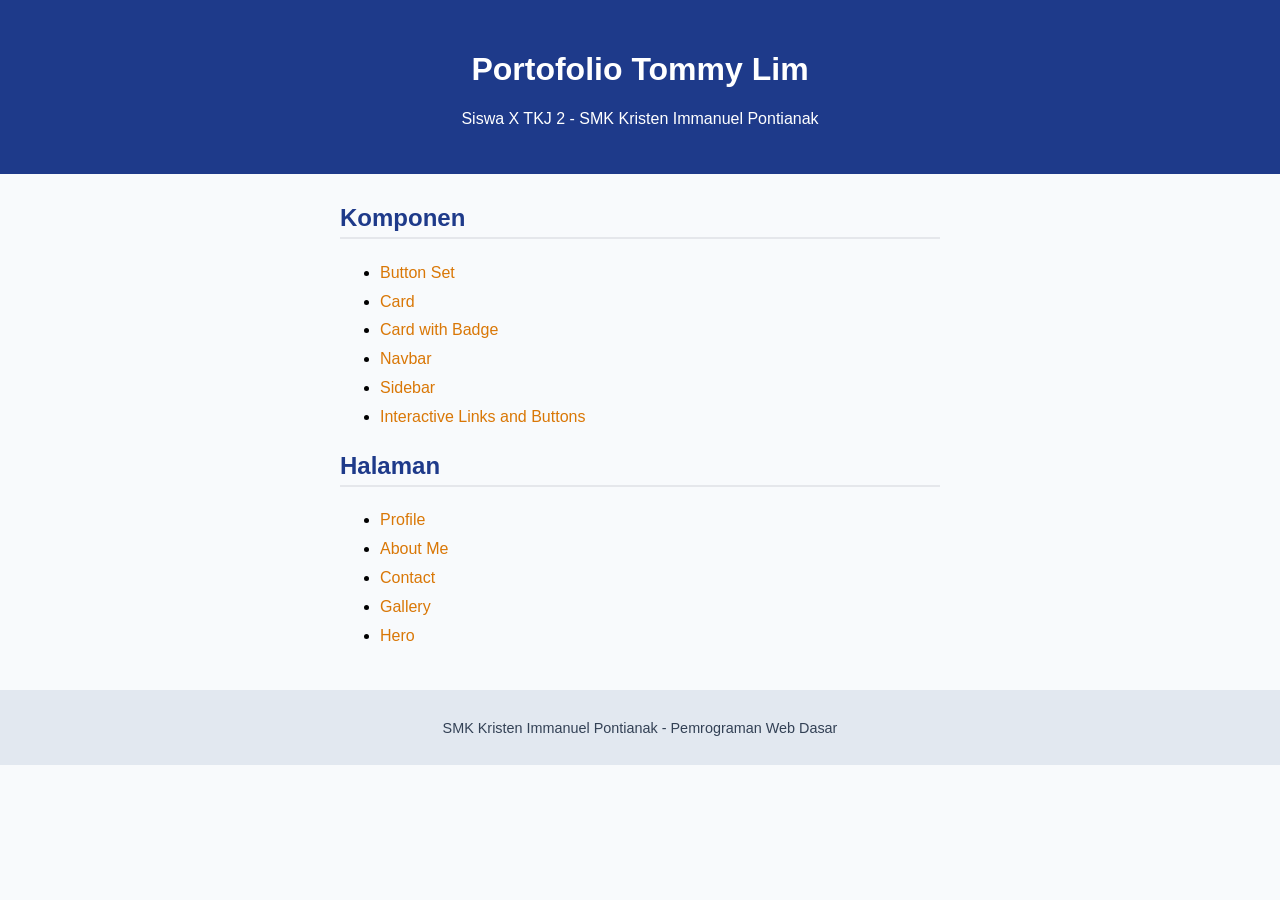
<file: index.html>
<!DOCTYPE html>
<html lang="id">
<head>
    <meta charset="UTF-8">
    <title>Portofolio Saya</title>
    <link rel="stylesheet" href="styles/index.css">
</head>
<body>
    <header>
        <h1>Portofolio Tommy Lim</h1>
        <p>Siswa X TKJ 2 - SMK Kristen Immanuel Pontianak</p>
    </header>

    <main>
        <section id="components">
            <h2>Komponen</h2>
            <ul>
                <li><a href="components/button-set.html">Button Set</a></li>
                <li><a href="components/card.html">Card</a></li>
                <li><a href="components/card-badge.html">Card with Badge</a></li>
                <li><a href="components/navbar.html">Navbar</a></li>
                <li><a href="components/sidebar.html">Sidebar</a></li>
                <li><a href="components/interactive.html">Interactive Links and Buttons</a></li>
            </ul>
        </section>

        <section id="pages">
            <h2>Halaman</h2>
            <ul>
                <li><a href="pages/profile.html">Profile</a></li>
                <li><a href="pages/about.html">About Me</a></li>
                <li><a href="pages/contact.html">Contact</a></li>
                <li><a href="pages/gallery.html">Gallery</a></li>
                <li><a href="pages/hero.html">Hero</a></li>
            </ul>
        </section>
    </main>

    <footer>
        <p>SMK Kristen Immanuel Pontianak - Pemrograman Web Dasar</p>
    </footer>
</body>
</html>
</file>
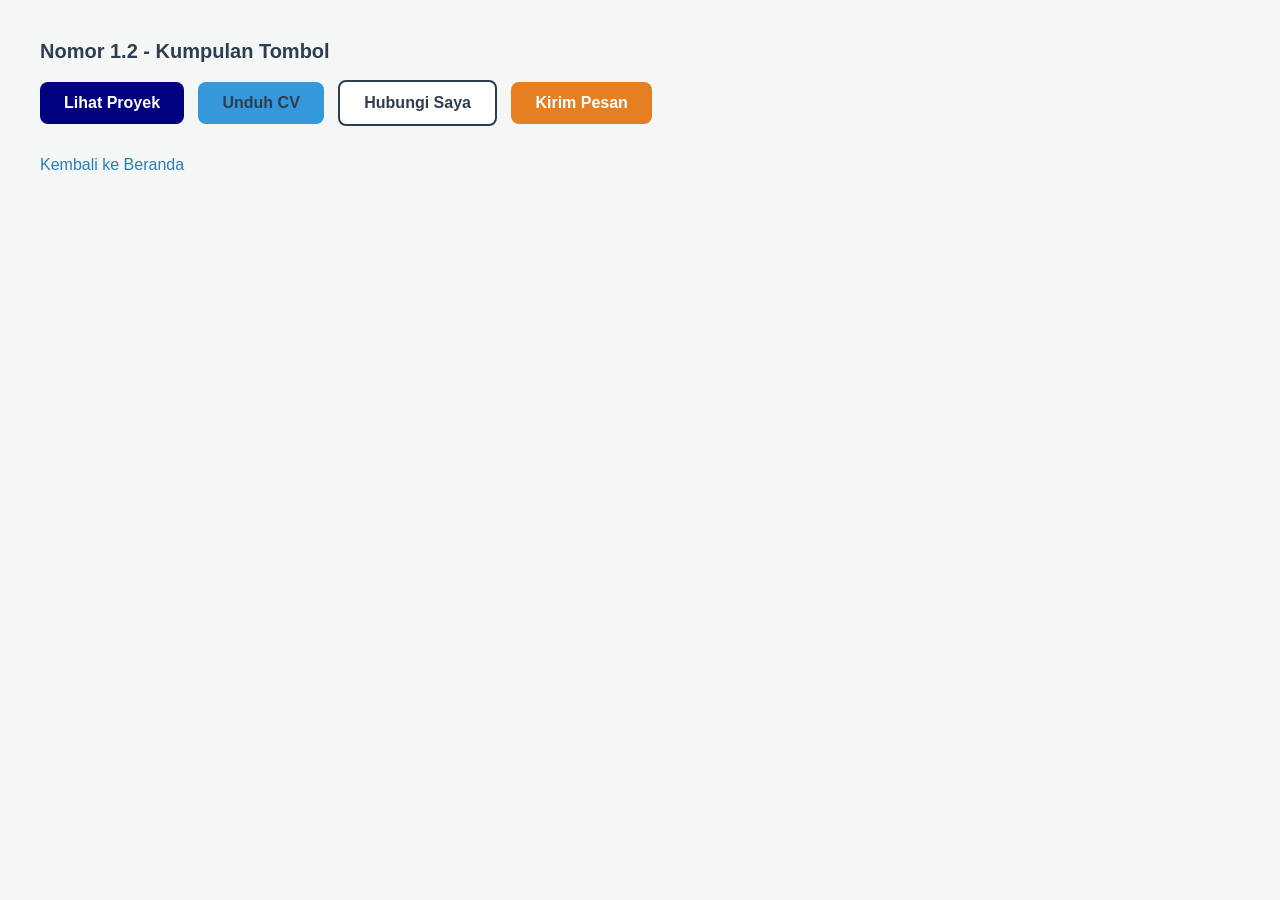
<file: components/button-set.html>
<!DOCTYPE html>
<html lang="id">
<head>
    <meta charset="UTF-8">
    <meta name="viewport" content="width=device-width, initial-scale=1.0">
    <title>Kumpulan Tombol</title>
    <style>
        /* 2. body: latar terang, font Arial dengan cadangan sans-serif */
        body {
            background-color: #f4f7f6;
            font-family: Arial, sans-serif;
            margin: 40px;
        }

        /* 3. h2: warna gelap dan ukuran 20px */
        main > h2 {
            color: #2c3e50;
            font-size: 20px;
        }

        /* 4. .btn (Class umum semua tombol) */
        .btn {
            display: inline-block;
            padding: 12px 24px;
            border-radius: 8px;
            font-weight: bold;
            text-decoration: none;
            cursor: pointer; /* Tantangan: mengubah kursor menjadi tangan */
            transition: background-color 0.3s ease;
        }

        /* 5. .button-group .btn (Descendant selector untuk jarak antar tombol) */
        .button-group .btn {
            margin-right: 10px;
            margin-bottom: 10px;
        }

        /* 6. Warna latar berbeda untuk masing-masing tombol */
        .btn-primary {
            background-color: navy; /* Cara 1: Nama warna */
            color: white;
        }

        .btn-secondary {
            background-color: #3498db; /* Cara 2: Hex */
            color: #ffffff;
        }

        .btn-outline {
            background-color: white;
            border: 2px solid #2c3e50;
            /* 7. Grouping: .btn-secondary dan .btn-outline berbagi warna tulisan gelap */
        }
        .btn-secondary, .btn-outline {
            color: #2c3e50;
        }

        .btn-send {
            background-color: rgb(230, 126, 34); /* Cara 3: RGB */
            color: white;
        }

        /* 8. Pseudo-class :hover untuk mengubah warna tombol saat kursor di atasnya */
        .btn-primary:hover {
            background-color: rgb(0, 0, 128); 
        }

        .btn-secondary:hover {
            background-color: rgba(41, 128, 185, 0.9); /* Cara 4: RGBA */
        }

        .btn-outline:hover {
            background-color: #ecf0f1;
        }

        .btn-send:hover {
            background-color: #d35400;
        }

        /* Styling tambahan untuk footer */
        footer {
            margin-top: 20px;
        }
        footer a {
            color: #2980b9;
            text-decoration: none;
        }
        footer a:hover {
            text-decoration: underline;
        }
    </style>
</head>
<body>

    <main>
        <h2>Nomor 1.2 - Kumpulan Tombol</h2>

        <!-- Div pembungkus dengan class button-group -->
        <div class="button-group">
            <!-- Tombol 1 -->
            <a href="../components/card-badge.html" class="btn btn-primary">Lihat Proyek</a>
            
            <!-- Tombol 2 -->
            <a href="../components/card.html" class="btn btn-secondary">Unduh CV</a>
            
            <!-- Tombol 3 -->
            <a href="../pages/contact.html" class="btn btn-outline">Hubungi Saya</a>
            
            <!-- Tombol 4 -->
            <a href="../pages/contact.html" class="btn btn-send">Kirim Pesan</a>
        </div>

        <footer>
            <a href="../index.html">Kembali ke Beranda</a>
        </footer>
    </main>

</body>
</html>
</file>
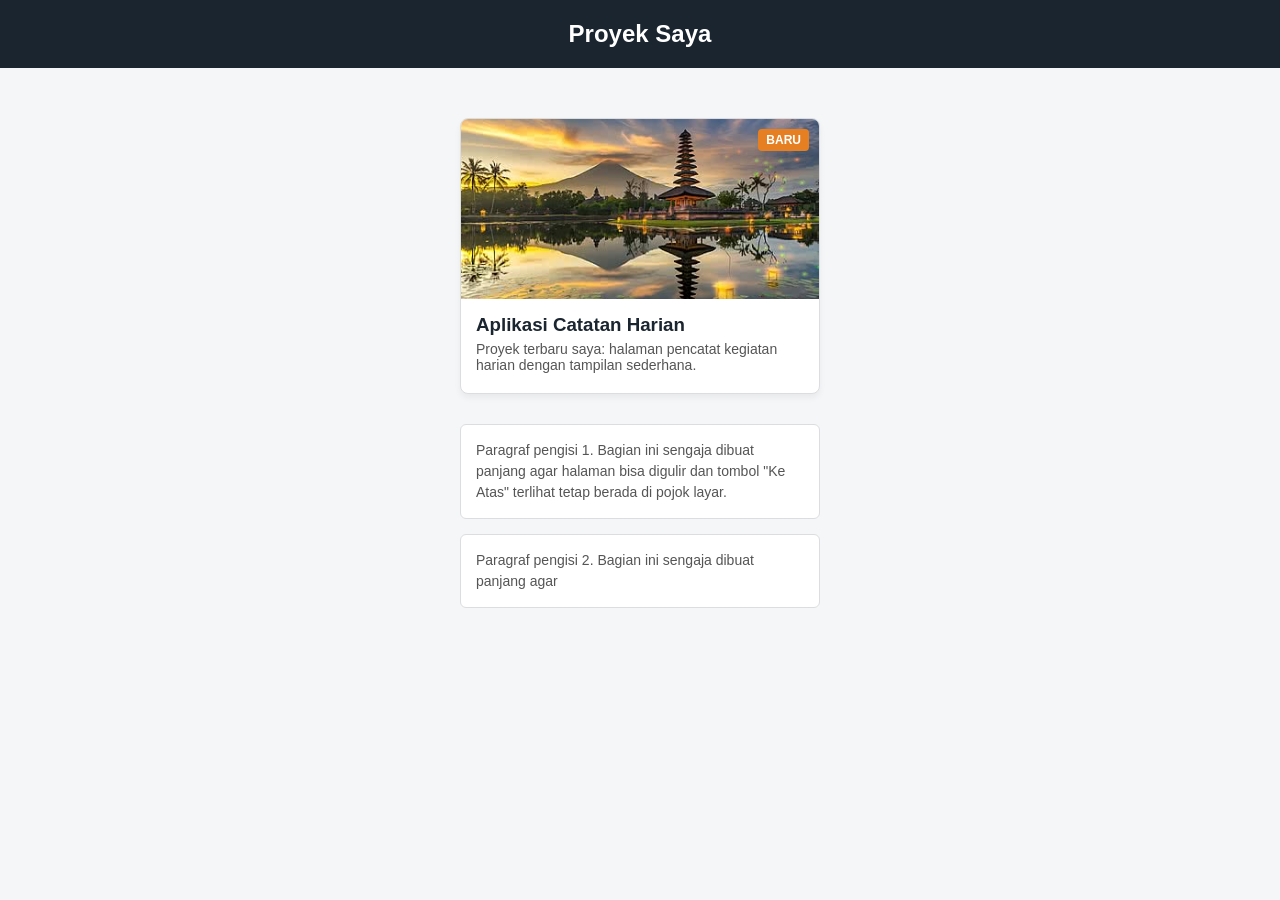
<file: components/card-badge.html>
<!DOCTYPE html>
<html lang="id">
<head>
  <meta charset="UTF-8">
  <meta name="viewport" content="width=device-width, initial-scale=1.0">
  <title>Nomor 2.2 - Kartu dengan Label dan Tombol Ke Atas</title>
  <style>
    /* Universal selector untuk box-sizing */
    * {
      box-sizing: border-box;
    }

    body {
      margin: 0;
      background-color: #f4f6f8;
      font-family: Arial, Helvetica, sans-serif;
    }

    /* 2. #top (ID): padding, latar gelap, tulisan terang, dan tujuan tautan "Ke Atas" */
    header#top {
      background-color: #1a2530;
      color: #ffffff;
      padding: 20px;
      text-align: center;
    }

    header#top h1 {
      margin: 0;
      font-size: 24px;
    }

    /* Pembungkus isi (main) */
    main {
      padding: 20px 0;
    }

    /* 3. .card (Class): position relative, lebar 360 px, margin atas-bawah dengan kartu di tengah, dan border */
    .card {
      position: relative;
      width: 360px;
      margin: 30px auto;
      background-color: #ffffff;
      border: 1px solid #dcdde1;
      border-radius: 8px;
      overflow: hidden;
      box-shadow: 0 4px 6px rgba(0, 0, 0, 0.05);
    }

    .card img {
      width: 100%;
      height: 180px;
      object-fit: cover;
      display: block;
    }

    /* 4. .card .badge (Descendant): position absolute, menempel 10px dari pojok kanan atas kartu, berlatar warna, bersudut membulat, berpadding kecil */
    .card .badge {
      position: absolute;
      top: 10px;
      right: 10px;
      background-color: #e67e22;
      color: #ffffff;
      font-size: 12px;
      font-weight: bold;
      padding: 4px 8px;
      border-radius: 4px;
    }

    .card h3 {
      margin: 15px 15px 5px 15px;
      color: #1a2530;
    }

    .card p {
      margin: 0 15px 20px 15px;
      color: #555555;
      font-size: 14px;
    }

    /* 7. main p (Descendant): lebar 360 px dan berada di tengah, supaya paragraf pengisi sejajar dengan kartu */
    main > p {
      width: 360px;
      margin: 15px auto;
      color: #555555;
      font-size: 14px;
      line-height: 1.5;
      background-color: #ffffff;
      padding: 15px;
      border-radius: 6px;
      border: 1px solid #dcdde1;
    }

    footer {
      text-align: center;
      margin: 30px 0;
    }

    footer a {
      color: #6b46c1;
      text-decoration: underline;
      font-size: 14px;
    }

    /* 5. .back-to-top (Class): position fixed di pojok kanan bawah layar (20 px dari tepi), tetap terlihat saat halaman digulir, dan z-index */
    .back-to-top {
      position: fixed;
      bottom: 20px;
      right: 20px;
      background-color: #1a2530;
      color: #ffffff;
      padding: 10px 15px;
      text-decoration: none;
      border-radius: 4px;
      font-size: 14px;
      font-weight: bold;
      z-index: 1000;
      transition: background-color 0.2s;
    }

    /* 6. .back-to-top:hover (Pseudo-class): warna latar berubah */
    .back-to-top:hover {
      background-color: #e67e22;
    }
  </style>
</head>
<body>

  <!-- header dengan id top -->
  <header id="top">
    <h1>Proyek Saya</h1>
  </header>

  <!-- main: pembungkus isi -->
  <main>
    <!-- div dengan class card -->
    <div class="card">
      <span class="badge">BARU</span>
      <img src="../assets/images/Bali.jpg" alt="Gambar Proyek">
      <h3>Aplikasi Catatan Harian</h3>
      <p>Proyek terbaru saya: halaman pencatat kegiatan harian dengan tampilan sederhana.</p>
    </div>

    <!-- Paragraf pengisi minimal 6 agar halaman bisa digulir (scroll) -->
    <p>Paragraf pengisi 1. Bagian ini sengaja dibuat panjang agar halaman bisa digulir dan tombol "Ke Atas" terlihat tetap berada di pojok layar.</p>
    <p>Paragraf pengisi 2. Bagian ini sengaja dibuat panjang agar
</file>
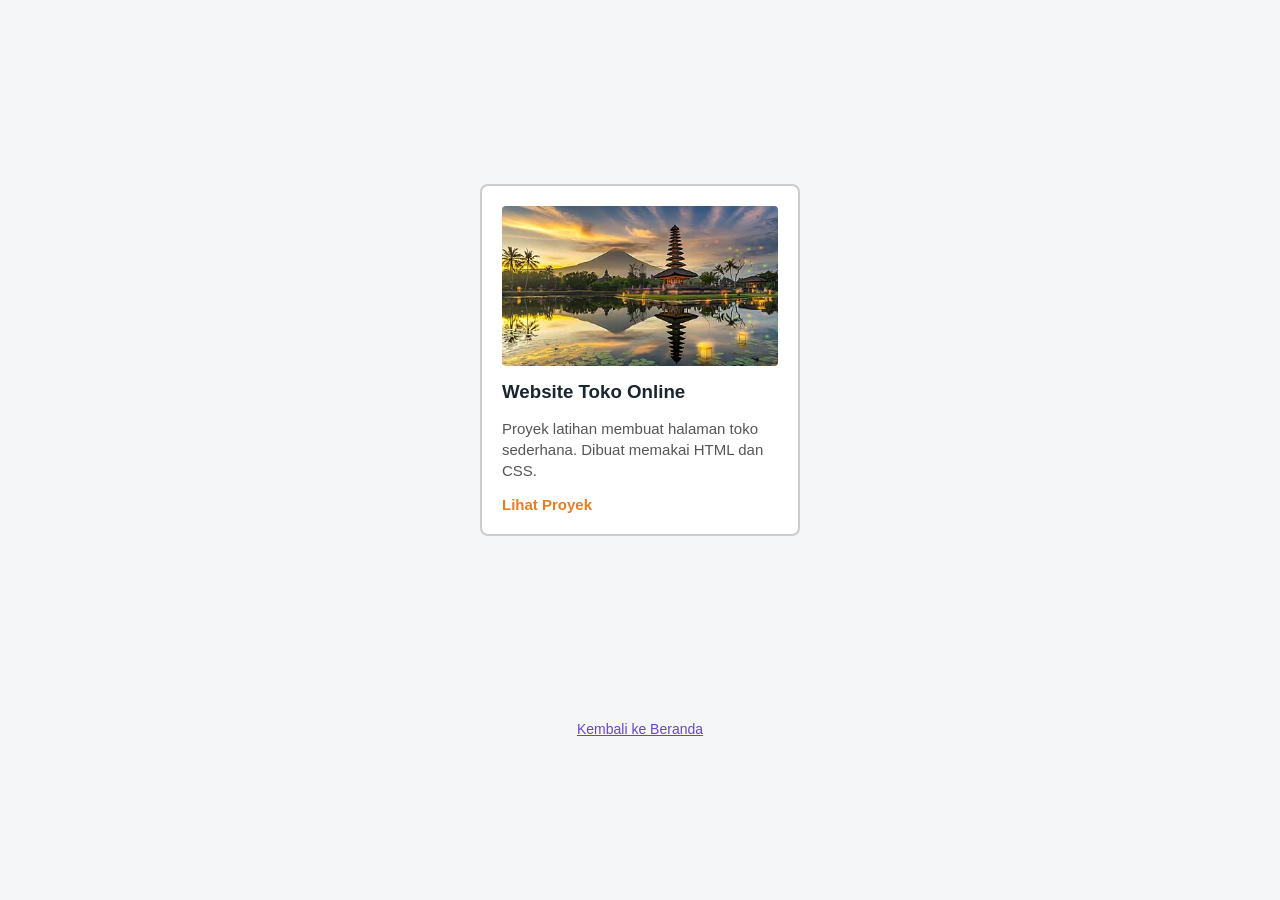
<file: components/card.html>
<!DOCTYPE html>
<html lang="id">
<head>
  <meta charset="UTF-8">
  <meta name="viewport" content="width=device-width, initial-scale=1.0">
  <title>Nomor 2.1 - Kartu Proyek</title>
  <style>
    /* 2. Selector bintang * (Universal): box-sizing border-box untuk semua elemen */
    * {
      box-sizing: border-box;
    }

    /* 3. body (Tag): margin 0, latar terang, dan font dengan font cadangan */
    body {
      margin: 0;
      background-color: #f4f6f8;
      font-family: Arial, Helvetica, sans-serif;
    }

    /* Pembungkus isi (main) untuk menempatkan kartu di tengah */
    main {
      display: flex;
      justify-content: center;
      align-items: center;
      min-height: 80vh;
    }

    /* 4. .card (Class): lebar 320px, padding 20px, border 2px solid, margin 30px di atas-bawah */
    .card {
      width: 320px;
      padding: 20px;
      border: 2px solid #ccc;
      margin: 30px auto;
      background-color: #ffffff;
      border-radius: 8px; /* Tantangan: sudut membulat */
    }

    /* 5. .card img (Descendant): lebar 100%, tinggi 160px, display block */
    .card img {
      width: 100%;
      height: 160px;
      object-fit: cover;
      display: block;
      border-radius: 4px;
    }

    /* 6. .card h3 (Descendant): warna gelap dan margin bawah 8px */
    .card h3 {
      color: #1a2530;
      margin-top: 15px;
      margin-bottom: 8px;
    }

    /* 7. .card p (Descendant): ukuran huruf 15px untuk paragraf */
    .card p {
      font-size: 15px;
      color: #555555;
      margin-bottom: 15px;
      line-height: 1.4;
    }

    /* 7. .card a (Descendant): warna berbeda untuk tautan */
    .card a {
      font-size: 15px;
      color: #e67e22;
      text-decoration: none;
      font-weight: bold;
    }

    .card a:hover {
      text-decoration: underline;
    }

    /* Footer di luar kartu */
    footer {
      text-align: center;
      margin-bottom: 30px;
    }

    footer a {
      color: #6b46c1;
      text-decoration: underline;
      font-size: 14px;
    }
  </style>
</head>
<body>

  <!-- main: pembungkus isi -->
  <main>
    <!-- div dengan class card -->
    <div class="card">
      <!-- img di dalam card -->
      <img src="../assets/images/Bali.jpg" alt="Gambar Proyek">
      
      <!-- h3 di dalam card -->
      <h3>Website Toko Online</h3>
      
      <!-- p di dalam card (berisi dua kalimat) -->
      <p>Proyek latihan membuat halaman toko sederhana. Dibuat memakai HTML dan CSS.</p>
      
      <!-- a di dalam card -->
      <a href="../components/card-badge.html">Lihat Proyek</a>
    </div>
  </main>

  <!-- footer berisi tautan "Kembali ke Beranda" -->
  <footer>
    <a href="../index.html">Kembali ke Beranda</a>
  </footer>

</body>
</html>
</file>
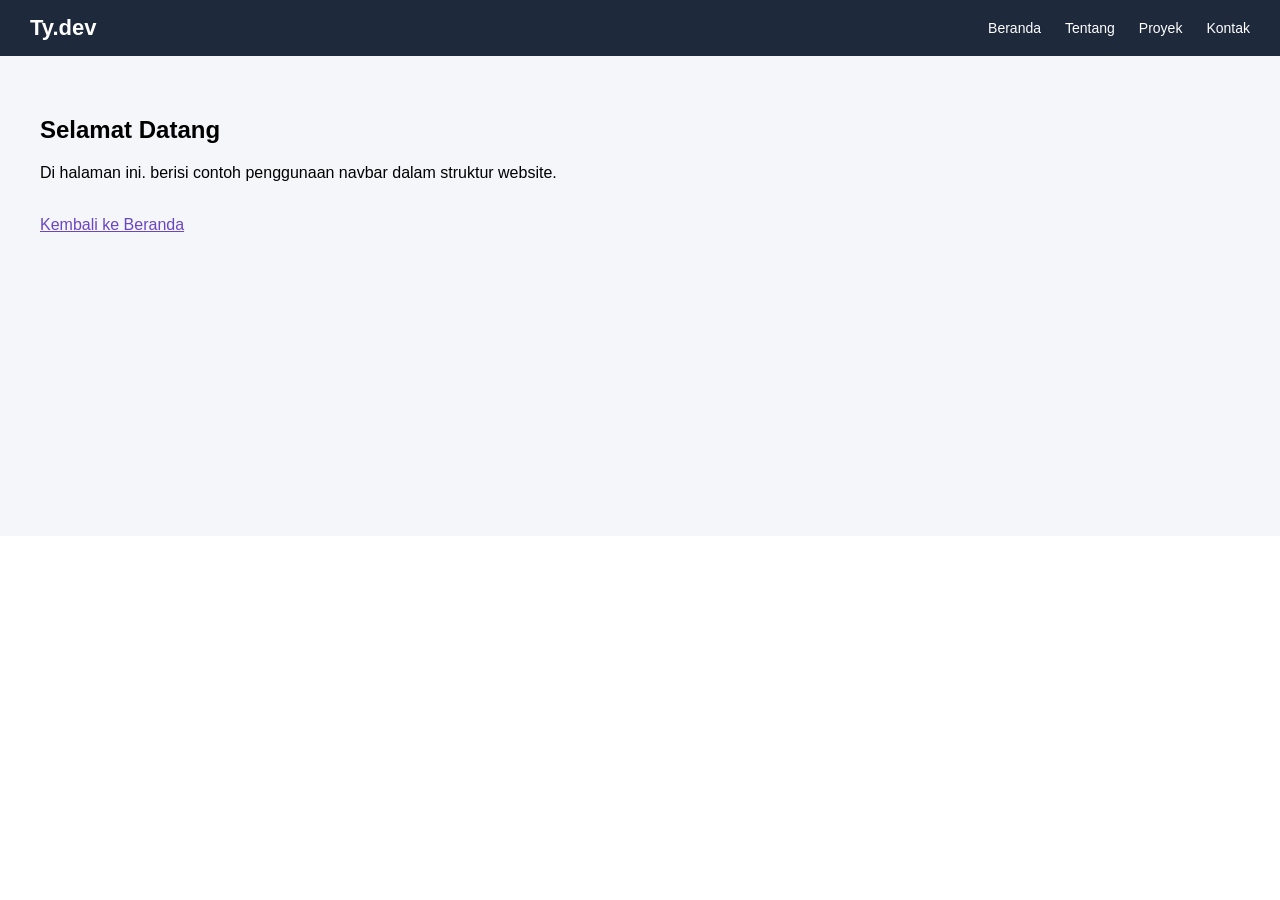
<file: components/navbar.html>
<!DOCTYPE html>
<html lang="id">
<head>
    <meta charset="UTF-8">
    <meta name="viewport" content="width=device-width, initial-scale=1.0">
    <title>Navbar Practice</title>
    <!-- Menghubungkan ke file CSS eksternal -->
    <link rel="stylesheet" href="../styles/navbar.css">
</head>
<body>

    <!-- Header utama -->
    <header id="main-header">
        <nav class="navbar">
            <!-- Logo -->
            <div class="logo">Ty.dev</div>
            
            <!-- Menu Navigasi -->
            <ul class="nav-menu">
                <li><a href="../index.html">Beranda</a></li>
                <li><a href="../pages/about.html">Tentang</a></li>
                <li><a href="../components/card-badge.html">Proyek</a></li>
                <li><a href="../pages/contact.html">Kontak</a></li>
            </ul>
        </nav>
    </header>

    <!-- Konten Utama -->
    <main style="padding: 40px; background-color: #f4f6f9; min-height: 400px;">
        <h2>Selamat Datang</h2>
        <p>Di halaman ini. berisi contoh penggunaan navbar dalam struktur website.</p>
        <br>
        <a href="../index.html" style="color: #6b46c1; text-decoration: underline;">Kembali ke Beranda</a>
    </main>

    <!-- Footer -->
    <footer>
        <!-- Isi pengisi jika diperlukan -->
    </footer>

</body>
</html>
</file>
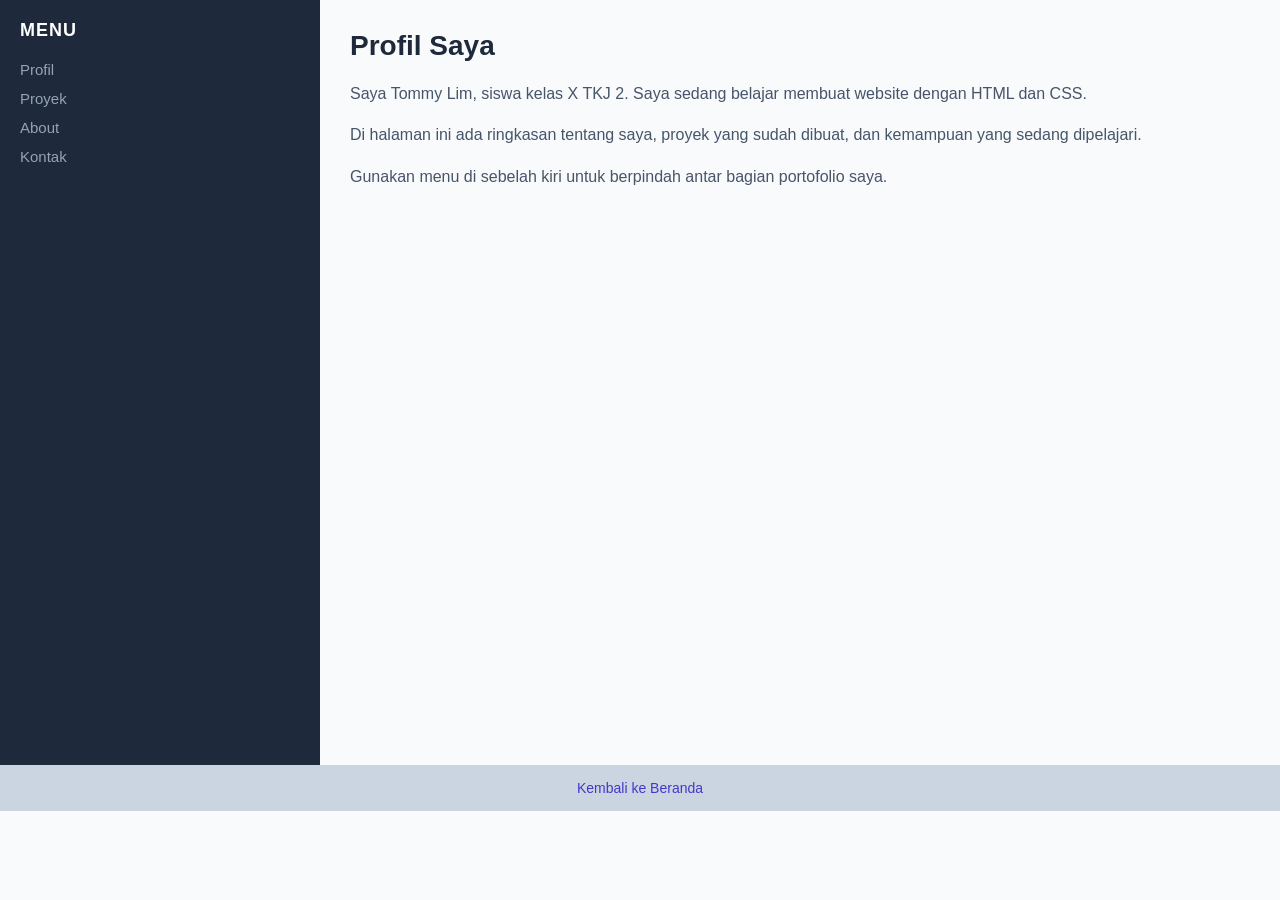
<file: components/sidebar.html>
<!DOCTYPE html>
<html lang="id">
<head>
    <meta charset="UTF-8">
    <meta name="viewport" content="width=device-width, initial-scale=1.0">
    <title>Menu Samping & Tata Letak Halaman</title>
    
    <!-- CSS Internal ditulis di dalam tag style -->
    <style>
        /* 2. Selector bintang * (Universal): box-sizing border-box, body: margin 0 */
        * {
            box-sizing: border-box;
        }
        body {
            margin: 0;
            font-family: Arial, sans-serif;
            background-color: #f8fafc;
        }

        /* 3. .layout (Class): Flexbox (display flex) untuk dua kolom berdampingan */
        .layout {
            display: flex;
            min-height: 85vh; /* Menjaga tinggi sidebar dan konten utama agar seimbang */
        }

        /* 4. #sidebar (ID): lebar 25%, latar gelap, tulisan terang, padding 20px */
        #sidebar {
            width: 25%;
            background-color: #1e293b;
            color: #ffffff;
            padding: 20px;
        }

        #sidebar h3 {
            margin-top: 0;
            font-size: 18px;
            text-transform: uppercase;
            letter-spacing: 1px;
        }

        /* 5. #sidebar nav (Descendant): tautan tersusun ke bawah dengan jarak 12px */
        #sidebar nav {
            display: flex;
            flex-direction: column;
            gap: 12px;
            margin-top: 20px;
        }

        /* 6. #sidebar a (Descendant): tulisan terang dan tanpa garis bawah */
        #sidebar a {
            color: #94a3b8;
            text-decoration: none;
            font-size: 15px;
            transition: color 0.2s;
        }

        /* 6. #sidebar a:hover (Pseudo-class): warna berubah */
        #sidebar a:hover {
            color: #ffffff;
        }

        /* 7. .main-content (Class): lebar 75% dan padding 30px */
        .main-content {
            width: 75%;
            padding: 30px;
            background-color: #f8fafc;
        }

        /* 8. .main-content h1 dan .main-content p: warna judul dan jarak antar paragraf */
        .main-content h1 {
            color: #1e293b;
            font-size: 28px;
            margin-top: 0;
        }

        .main-content p {
            color: #475569;
            line-height: 1.6;
            margin-bottom: 16px;
        }

        /* 9. footer (Tag): tulisan rata tengah, padding 14 px, dan latar abu-abu */
        footer {
            text-align: center;
            padding: 14px;
            background-color: #cbd5e1;
        }

        footer a {
            color: #4338ca;
            text-decoration: none;
            font-size: 14px;
        }

        footer a:hover {
            text-decoration: underline;
        }
    </style>
</head>
<body>

    <!-- Pembungkus aside dan main -->
    <div class="layout">
        
        <!-- Aside dengan id sidebar -->
        <aside id="sidebar">
            <h3>Menu</h3>
            <nav>
                <a href="../pages/profile.html">Profil</a>
                <a href="../components/card-badge.html">Proyek</a>
                <a href="../pages/about.html">About</a>
                <a href="../pages/contact.html">Kontak</a>
            </nav>
            <div class="menu">
 
</ul>
        </aside>

        <!-- Main dengan class main-content -->
        <main class="main-content">
            <h1>Profil Saya</h1>
            <p>Saya Tommy Lim, siswa kelas X TKJ 2. Saya sedang belajar membuat website dengan HTML dan CSS.</p>
            <p>Di halaman ini ada ringkasan tentang saya, proyek yang sudah dibuat, dan kemampuan yang sedang dipelajari.</p>
            <p>Gunakan menu di sebelah kiri untuk berpindah antar bagian portofolio saya.</p>
        </main>

    </div>

    <!-- Footer di luar layout -->
    <footer>
        <a href="../index.html">Kembali ke Beranda</a>
    </footer>

</body>
</html>
</file>
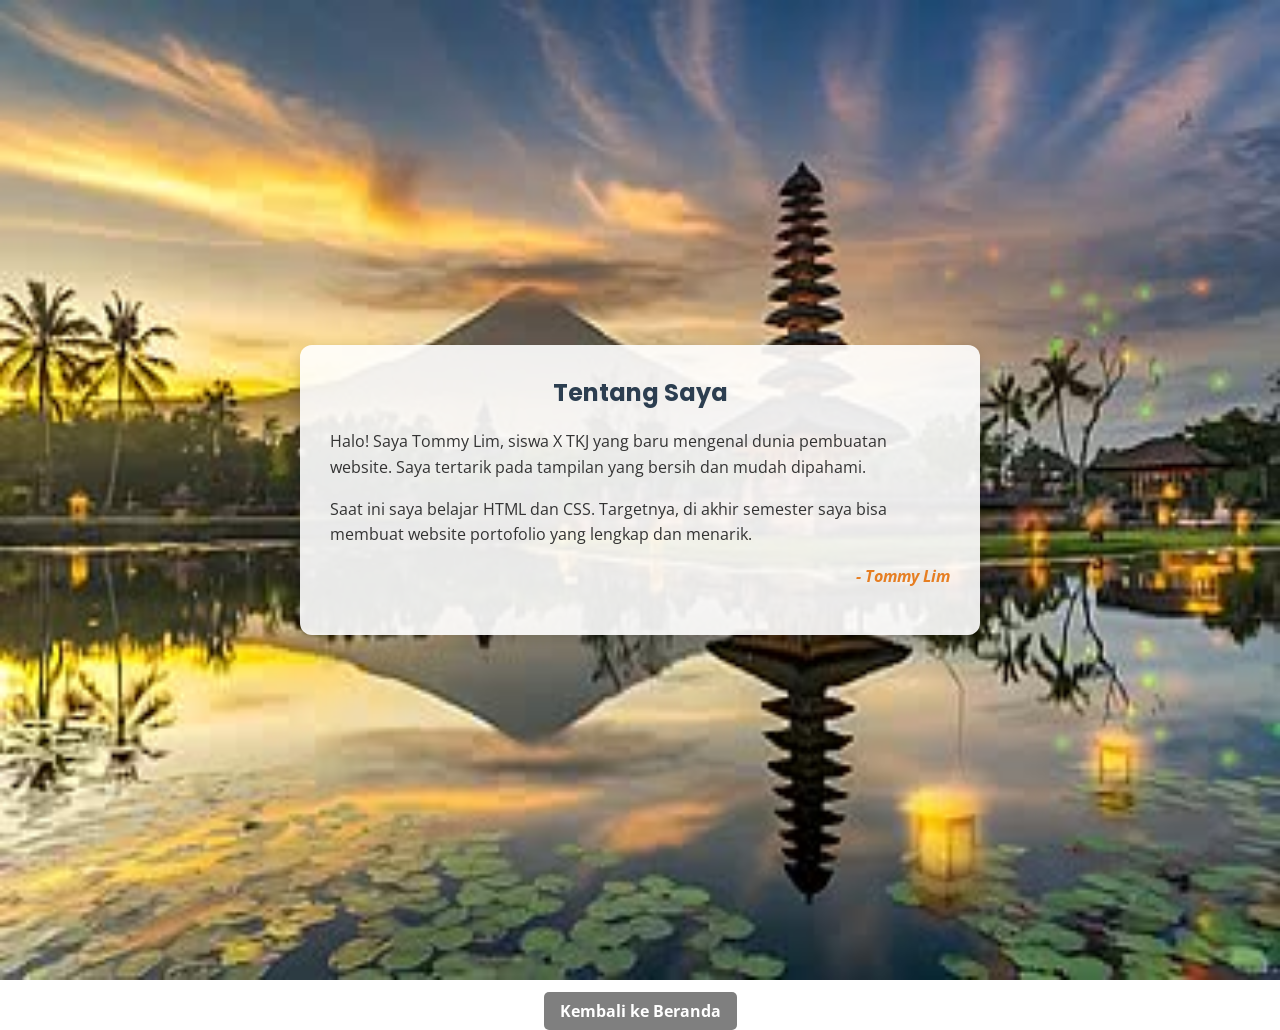
<file: pages/about.html>
<!DOCTYPE html>
<html lang="id">
<head>
    <meta charset="UTF-8">
    <meta name="viewport" content="width=device-width, initial-scale=1.0">
    <title>Tentang Saya - Tommy Lim</title>
    <!-- Menghubungkan CSS eksternal (path keluar 1 tingkat ke folder styles) -->
    <link rel="stylesheet" href="../styles/about.css">
</head>
<body>

    <main>
        <!-- Section dengan id="about" sesuai syarat -->
        <section id="about">
            <div class="about-box">
                <h2>Tentang Saya</h2>
                <p>
                    Halo! Saya Tommy Lim, siswa X TKJ yang baru mengenal dunia pembuatan website. 
                    Saya tertarik pada tampilan yang bersih dan mudah dipahami.
                </p>
                <p>
                    Saat ini saya belajar HTML dan CSS. Targetnya, di akhir semester saya bisa 
                    membuat website portofolio yang lengkap dan menarik.
                </p>
                <!-- Paragraf terakhir dengan class="closing" -->
                <p class="closing">- Tommy Lim</p>
            </div>
        </section>

        <footer>
            <a href="../index.html">Kembali ke Beranda</a>
        </footer>
    </main>

</body>
</html>
</file>
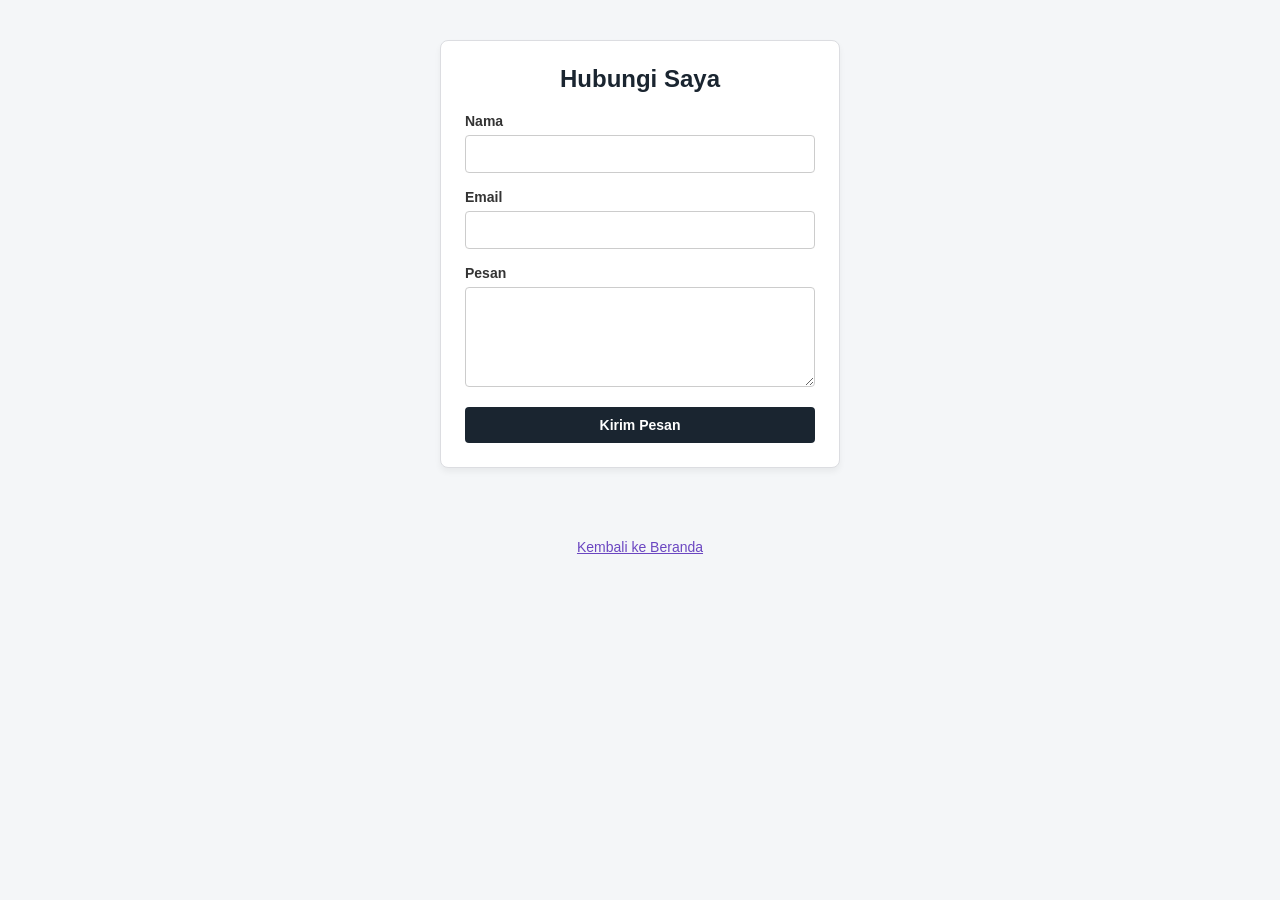
<file: pages/contact.html>
<!DOCTYPE html>
<html lang="id">
<head>
  <meta charset="UTF-8">
  <meta name="viewport" content="width=device-width, initial-scale=1.0">
  <title>Nomor 2.3 - Formulir Kontak</title>
  <style>
    /* Universal selector untuk box-sizing */
    * {
      box-sizing: border-box;
    }

    /* 2. body (Tag): latar terang dan font dengan font cadangan */
    body {
      margin: 0;
      background-color: #f4f6f8;
      font-family: Arial, Helvetica, sans-serif;
    }

    /* 3. #contact (ID): padding 40px atas-bawah dan 20px kiri-kanan */
    #contact {
      padding: 40px 20px;
    }

    /* 4. .contact-form (Class): lebar 400px, berada di tengah halaman, padding 24px, dan border 1px solid */
    .contact-form {
      width: 400px;
      margin: 0 auto;
      background-color: #ffffff;
      padding: 24px;
      border: 1px solid #dcdde1;
      border-radius: 8px;
      box-shadow: 0 4px 6px rgba(0, 0, 0, 0.05);
    }

    /* 5. .contact-form h2 (Descendant): rata tengah */
    .contact-form h2 {
      text-align: center;
      color: #1a2530;
      margin-top: 0;
      margin-bottom: 20px;
    }

    /* 6. .form-group (Class): margin bawah 16px */
    .form-group {
      margin-bottom: 16px;
    }

    /* 7. .form-group label (Descendant): display block, tulisan tebal, dan margin bawah 6px */
    .form-group label {
      display: block;
      font-weight: bold;
      margin-bottom: 6px;
      color: #333333;
      font-size: 14px;
    }

    /* 8. Grouping dan Descendant: .form-group input, .form-group textarea (lebar 100%, border-box, padding 10px, sudut membulat) */
    .form-group input,
    .form-group textarea {
      width: 100%;
      padding: 10px;
      border: 1px solid #ccc;
      border-radius: 4px;
      font-family: inherit;
      font-size: 14px;
    }

    .form-group textarea {
      resize: vertical;
      height: 100px;
    }

    /* 9. Grouping dan Pseudo-class: .form-group input:focus, .form-group textarea:focus (warna latar atau garis tepi berubah saat diklik) */
    .form-group input:focus,
    .form-group textarea:focus {
      outline: none;
      border-color: #3498db;
      background-color: #f8fbff;
    }

    /* 10. .btn-submit (Class): berlatar warna, tulisan terbaca, sudut membulat */
    .btn-submit {
      background-color: #1a2530;
      color: #ffffff;
      padding: 10px 16px;
      border: none;
      border-radius: 4px;
      font-size: 14px;
      font-weight: bold;
      cursor: pointer;
      width: 100%;
    }

    /* 10. .btn-submit:hover (Pseudo-class): warnanya berubah */
    .btn-submit:hover {
      background-color: #3498db;
    }

    /* Footer / Tautan Kembali ke Beranda */
    footer {
      text-align: center;
      margin-top: 30px;
    }

    footer a {
      color: #6b46c1;
      text-decoration: underline;
      font-size: 14px;
    }
  </style>
</head>
<body>

  <!-- section dengan id contact -->
  <section id="contact">
    <!-- form dengan class contact-form -->
    <form class="contact-form">
      <h2>Hubungi Saya</h2>

      <!-- div 1: form-group untuk Nama -->
      <div class="form-group">
        <label for="nama">Nama</label>
        <input type="text" id="nama" name="nama">
      </div>

      <!-- div 2: form-group untuk Email -->
      <div class="form-group">
        <label for="email">Email</label>
        <input type="email" id="email" name="email">
      </div>

      <!-- div 3: form-group untuk Pesan -->
      <div class="form-group">
        <label for="pesan">Pesan</label>
        <textarea id="pesan" name="pesan"></textarea>
      </div>

      <!-- button dengan class btn-submit -->
      <button type="submit" class="btn-submit">Kirim Pesan</button>
    </form>
  </section>

  <footer>
    <a href="../index.html">Kembali ke Beranda</a>
  </footer>

</body>
</html>
</file>
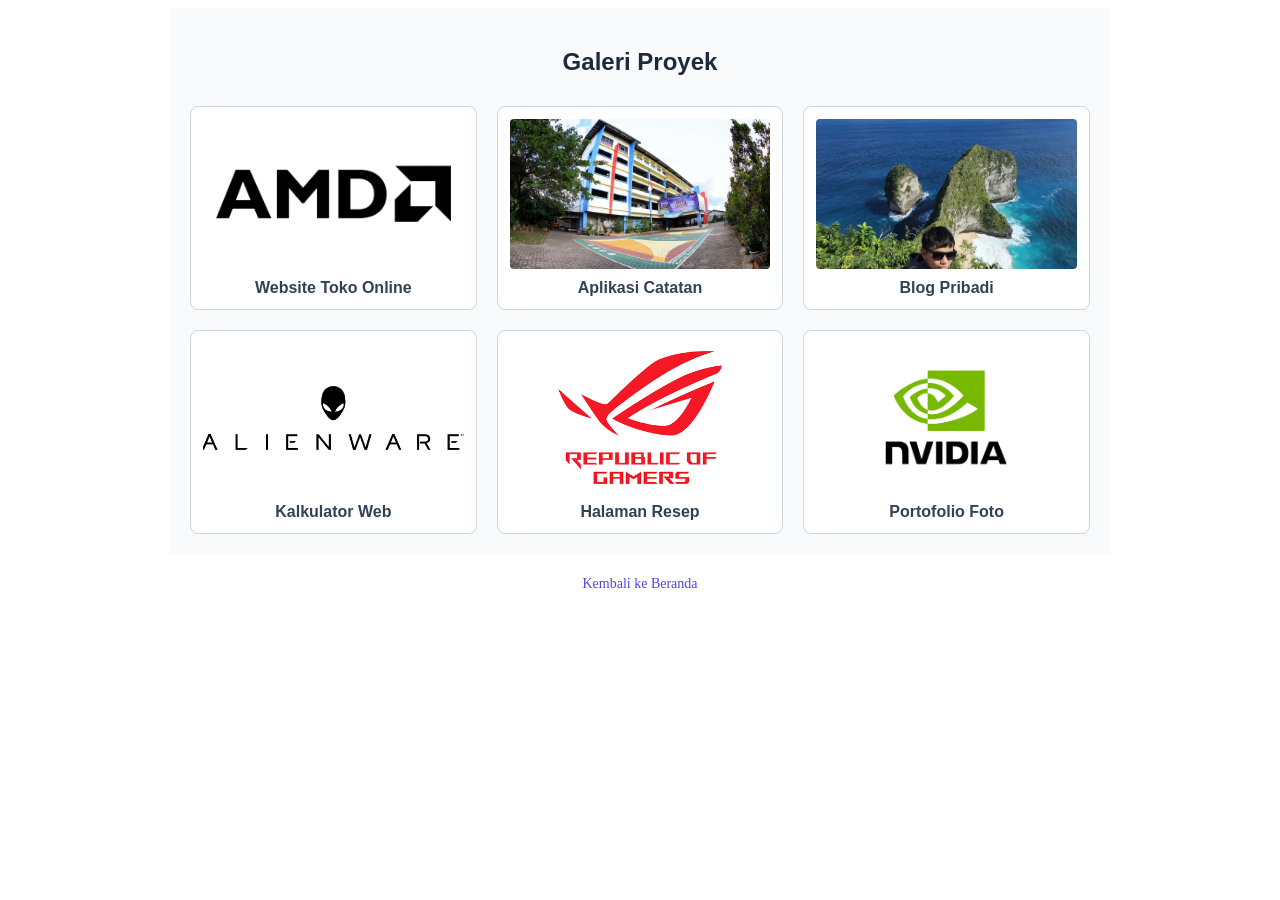
<file: pages/gallery.html>
<!DOCTYPE html>
<html lang="id">
<head>
    <meta charset="UTF-8">
    <meta name="viewport" content="width=device-width, initial-scale=1.0">
    <title>Galeri Proyek</title>
    <!-- Menghubungkan ke file CSS eksternal dengan tag link[cite: 6] -->
    <link rel="stylesheet" href="../styles/gallery.css">
</head>
<body>

    <!-- Main dengan id gallery[cite: 5] -->
    <main id="gallery">
        <section>
            <h2>Galeri Proyek</h2>
            
            <!-- Pembungkus enam kartu dengan class gallery[cite: 5] -->
            <div class="gallery">
                <!-- Kartu 1 -->
                <article class="gallery-item">
                    <img src="../assets/images/AMD.png" alt="Website Toko Online">
                    <h3>Website Toko Online</h3>
                </article>

                <!-- Kartu 2 -->
                <article class="gallery-item">
                    <img src="../assets/images/GEDUNG SMK KRISTEN IMMANUEL.jpg" alt="Aplikasi Catatan">
                    <h3>Aplikasi Catatan</h3>
                </article>

                <!-- Kartu 3 -->
                <article class="gallery-item">
                    <img src="../assets/images/Tommy Lim.jpeg" alt="Blog Pribadi">
                    <h3>Blog Pribadi</h3>
                </article>

                <!-- Kartu 4 -->
                <article class="gallery-item">
                    <img src="../assets/images/DELL ALIENWARE.png" alt="Kalkulator Web">
                    <h3>Kalkulator Web</h3>
                </article>

                <!-- Kartu 5 -->
                <article class="gallery-item">
                    <img src="../assets/images/ASUS REPUBLIC OF GAMERS.png" alt="Halaman Resep">
                    <h3>Halaman Resep</h3>
                </article>

                <!-- Kartu 6 -->
                <article class="gallery-item">
                    <img src="../assets/images/Nvidia.png" alt="Portofolio Foto">
                    <h3>Portofolio Foto</h3>
                </article>
            </div>
        </section>
    </main>

    <!-- Footer dengan tautan Kembali ke Beranda[cite: 5] -->
    <footer>
        <a href="../index.html">Kembali ke Beranda</a>
    </footer>

</body>
</html>
</file>
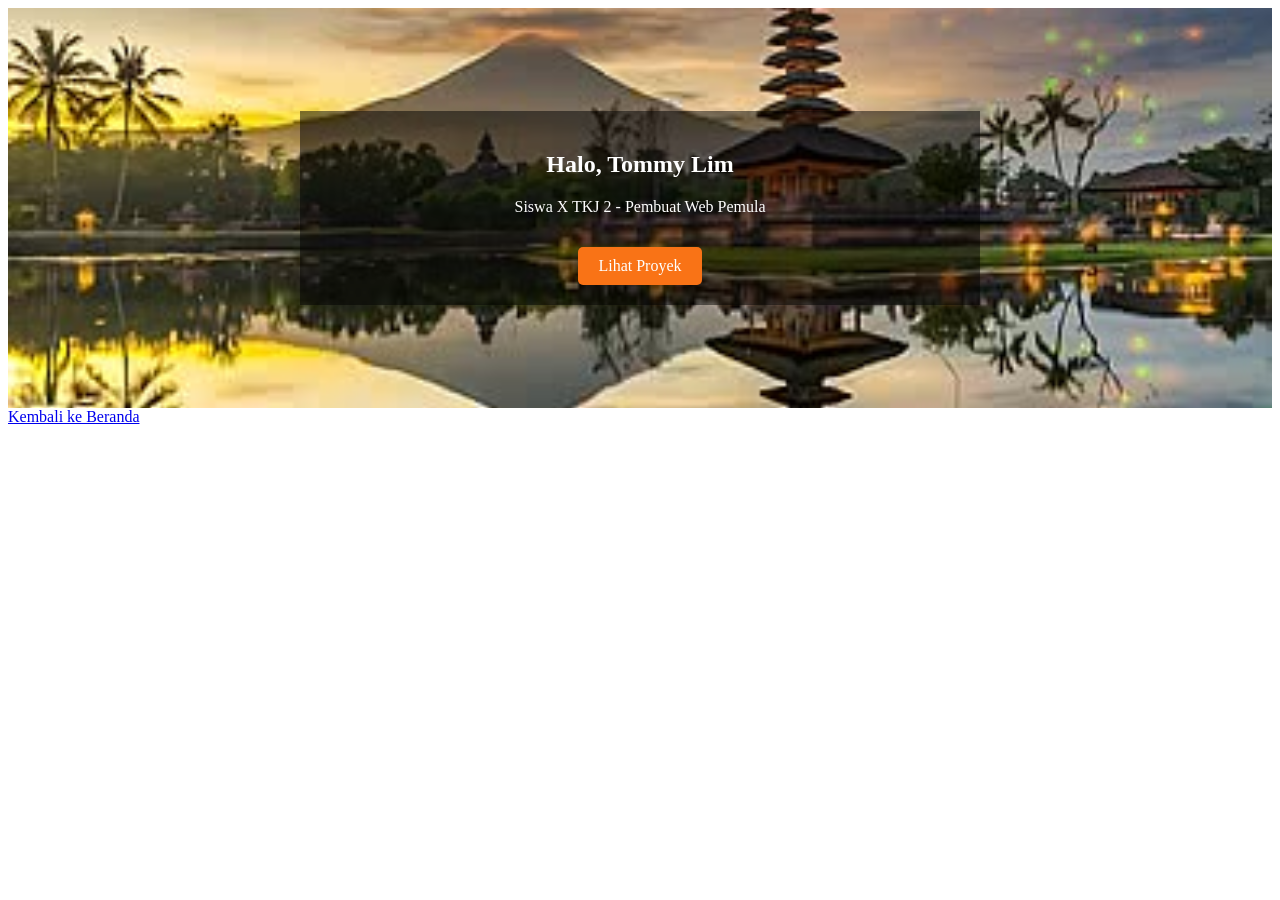
<file: pages/hero.html>
<!DOCTYPE html>
<html lang="id">
<head>
    <meta charset="UTF-8">
    <title>Hero Section Beranimasi</title>
    <link rel="stylesheet" href="../styles/hero.css">
</head>
<body>
    <main>
        <section id="hero">
            <div class="hero-content">
                <h1>Halo, Tommy Lim</h1>
                <p>Siswa X TKJ 2 - Pembuat Web Pemula</p>
                <a href="#" class="btn">Lihat Proyek</a>
            </div>
        </section>
    </main>

    <footer>
        <a href="../index.html">Kembali ke Beranda</a>
    </footer>
</body>
</html>
</file>
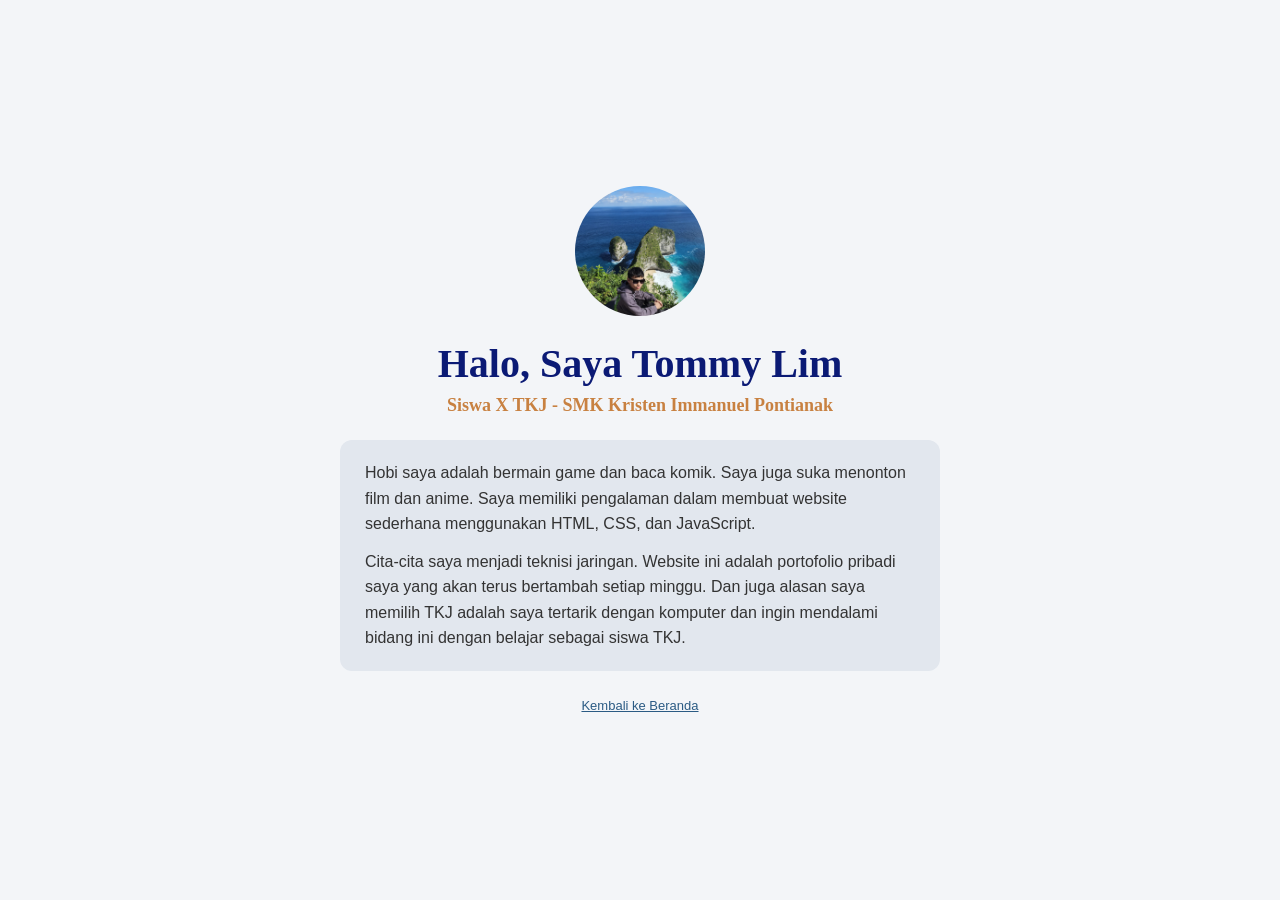
<file: pages/profile.html>
<!DOCTYPE html>
<html lang="id">
<head>
    <meta charset="UTF-8">
    <meta name="viewport" content="width=device-width, initial-scale=1.0">
    <title>CSS inline</title>
</head>
<body style="margin: 0; 
padding: 0; 
background-color: #f3f5f8; 
font-family: 'Georgia', Times, serif; 
display: flex; 
justify-content: center; 
align-items: center; 
min-height: 100vh;">

    <!-- Container Utama -->
    <div style="text-align: center; max-width: 600px; padding: 20px;">
        
        <!-- Foto Profil Bulat -->
        <img src="../assets/images/Tommy Lim.jpeg" alt="Foto Profil" style="width: 130px; height: 130px; border-radius: 50%; object-fit: cover; margin-bottom: 20px;">

        <!-- Judul Nama -->
        <h1 style="color: #0b1a75; margin: 0 0 8px 0; font-size: 40px; font-weight: bold; font-family: serif;">
            Halo, Saya Tommy Lim
        </h1>

        <!-- Sub-judul / Status -->
        <h2 style="color: #c88141; margin: 0 0 24px 0; font-size: 18px; font-weight: bold; font-family: serif;">
            Siswa X TKJ - SMK Kristen Immanuel Pontianak
        </h2>

        <!-- Kotak Deskripsi -->
        <div style="background-color: #e2e7ee; border-radius: 12px; padding: 20px 25px; margin-bottom: 25px; font-family: Arial, sans-serif; font-size: 16px; color: #333333; line-height: 1.6; text-align: left;">
            <p style="margin: 0 0 12px 0;">
                Hobi saya adalah bermain game dan baca komik. Saya juga suka menonton film dan anime. Saya memiliki pengalaman dalam membuat website sederhana menggunakan HTML, CSS, dan JavaScript.
            </p>
            <p style="margin: 0;">
                Cita-cita saya menjadi teknisi jaringan. Website ini adalah portofolio pribadi saya yang akan terus bertambah setiap minggu. Dan juga alasan saya memilih TKJ adalah saya tertarik dengan komputer dan ingin mendalami bidang ini  dengan belajar sebagai siswa TKJ.
            </p>
        </div>

        <!-- Tautan Kembali -->
        <a href="../index.html" style="color: #2b5b84; font-family: Arial, sans-serif; font-size: 13px; text-decoration: underline;">
            Kembali ke Beranda
        </a>

    </div>

</body>
</html>
</file>
<file: styles/index.css>
/* 2. Pengaturan Header (rata tengah, latar gelap, tulisan terang) */
header {
    background-color: #1e3a8a;
    color: white;
    text-align: center;
    padding: 30px 20px;
}

/* 3. Grouping Selector, ID, dan Descendant untuk Judul Section */
#components h2, 
#pages h2 {
    color: #1e3a8a;
    font-size: 1.5rem;
    margin-top: 20px;
    border-bottom: 2px solid #e5e7eb;
    padding-bottom: 5px;
}

/* 4. Descendant Selector untuk Tautan di dalam Main */
main a {
    color: #d97706; /* Warna tautan berbeda dari warna biasa */
    text-decoration: none;
    line-height: 1.8;
}

main a:hover {
    text-decoration: underline;
}

/* 5. Pengaturan Footer (kecil, rata tengah, latar berwarna) */
footer {
    background-color: #e2e8f0;
    color: #334155;
    text-align: center;
    padding: 15px;
    font-size: 0.9rem;
    margin-top: 40px;
}

/* Penataan umum kontainer */
body {
    font-family: Arial, sans-serif;
    margin: 0;
    padding: 0;
    background-color: #f8fafc;
}

main {
    max-width: 600px;
    margin: 30px auto;
    padding: 0 20px;
}
</file>
<file: styles/navbar.css>
/* 1. body (Tag): margin 0 */
body {
    margin: 0;
    font-family: Arial, sans-serif;
}

/* 2. #main-header (ID): latar gelap */
#main-header {
    background-color: #1e293b;
}

/* 3. .navbar (Class): display flex, justify-content space-between, 
   align-items center, padding 15px atas-bawah & 30px kiri-kanan */
.navbar {
    display: flex;
    justify-content: space-between;
    align-items: center;
    padding: 15px 30px;
}

/* 4. .logo (Class): tulisan terang, ukuran 22px, dan tebal */
.logo {
    color: #ffffff;
    font-size: 22px;
    font-weight: bold;
}

/* 5. .nav-menu (Class): display flex, gap 24px, margin & padding 0 */
.nav-menu {
    display: flex;
    gap: 24px;
    margin: 0;
    padding: 0;
}

/* 6. .nav-menu > li (Child): tanda titik di depan menu dihilangkan */
.nav-menu > li {
    list-style: none;
}

/* 7. .nav-menu a (Descendant): tulisan terang dan tanpa garis bawah */
.nav-menu a {
    color: #ffffff;
    text-decoration: none;
    font-size: 14px;
}

/* 8. .nav-menu a:hover (Pseudo-class): warna tulisan berubah */
.nav-menu a:hover {
    color: #38bdf8;
}
</file>
<file: styles/about.css>
/* ==========================================
   1. FONT
   ========================================== */
@import url('https://fonts.googleapis.com/css2?family=Open+Sans:ital,wght@0,300..800;1,300..800&family=Poppins:wght@600;700&display=swap');

body {
    font-family: 'Open Sans', sans-serif;
    margin: 0;
    padding: 0;
}


/* ==========================================
   2. LATAR (BACKGROUND & SECTION)
   ========================================== */
#about {
    /* Alamat gambar dihitung dari lokasi file CSS (keluar dari styles/, masuk ke assets/images/) */
    background-image: url('../assets/images/Bali.jpg');
    background-size: 100% 100%; /* Lebar 100% dan tinggi 100% dari layar */
    background-position: center;
    min-height: 100vh;
    display: flex;
    flex-direction: column;
    justify-content: center;
    align-items: center;
    padding: 40px 20px;
}


/* ==========================================
   3. TEKS & BOX STYLING
   ========================================== */
.about-box {
    width: 620px;
    background-color: rgba(255, 255, 255, 0.9); /* Latar rgba */
    padding: 30px;
    border-radius: 12px; /* Sudut membulat */
    box-shadow: 0 4px 15px rgba(0, 0, 0, 0.2);
}

.about-box h2 {
    font-family: 'Poppins', sans-serif;
    text-align: center;
    color: #2c3e50;
    margin-top: 0;
}

.about-box p {
    font-size: 16px;
    text-align: left;
    line-height: 1.6;
    color: #333333;
}

/* Menggunakan descendant selector khusus untuk .closing agar mengalahkan .about-box p */
.about-box .closing {
    text-align: right;
    font-style: italic;
    font-weight: bold;
    color: #e67e22;
}

/* Styling Footer */
footer {
    text-align: center;
    margin-top: 20px;
}

footer a {
    color: #ffffff;
    text-decoration: none;
    font-weight: bold;
    background-color: rgba(0, 0, 0, 0.5);
    padding: 8px 16px;
    border-radius: 5px;
}

footer a:hover {
    text-decoration: underline;
}
</file>
<file: styles/gallery.css>
/* 1. #gallery (ID): lebar 900px dan berada di tengah halaman[cite: 6] */
#gallery {
    width: 900px;
    margin: 0 auto;
    font-family: Arial, sans-serif;
    background-color: #f8fafc;
    padding: 20px;
}

/* 2. #gallery h2 (Descendant): rata tengah dan warna gelap[cite: 6] */
#gallery h2 {
    text-align: center;
    color: #1e293b;
    margin-bottom: 30px;
}

/* 3. .gallery (Class): display grid dengan tiga kolom sama rata & gap 20px[cite: 6] */
.gallery {
    display: grid;
    grid-template-columns: repeat(3, 1fr);
    gap: 20px;
}

/* 4. .gallery > .gallery-item (Child): padding 12px, border 1px, sudut membulat, box-sizing[cite: 6] */
.gallery > .gallery-item {
    background-color: #ffffff;
    padding: 12px;
    border: 1px solid #cbd5e1;
    border-radius: 8px;
    box-sizing: border-box;
}

/* 5. .gallery-item img (Descendant): lebar 100%, tinggi 150px, display block[cite: 6] */
.gallery-item img {
    width: 100%;
    height: 150px;
    object-fit: cover;
    display: block;
    border-radius: 4px;
}

/* 6. .gallery-item h3 (Descendant): ukuran huruf 16px dan margin atas 10px[cite: 6] */
.gallery-item h3 {
    font-size: 16px;
    margin-top: 10px;
    margin-bottom: 0;
    color: #334155;
    text-align: center;
}

/* Footer styling tambahan agar sesuai preview gambar */
footer {
    text-align: center;
    margin-top: 20px;
}

footer a {
    color: #4f46e5;
    text-decoration: none;
    font-size: 14px;
}

footer a:hover {
    text-decoration: underline;
}
</file>
<file: styles/hero.css>
/* 2. Pengaturan #hero */
#hero {
    height: 400px;
    background-image: url('../assets/images/Bali.jpg'); /* Sesuaikan path gambar latar */
    background-size: cover;
    background-position: center;
    display: flex;
    justify-content: center;
    align-items: center;
    text-align: center;
}

/* 3. Pengaturan .hero-content */
.hero-content {
    width: 640px;
    margin: 0 auto;
    padding: 20px;
    background-color: rgba(0, 0, 0, 0.5); /* Latar transparan agar tulisan terbaca */
    color: white;
}

/* 4. Grouping Selector untuk h1 dan p (animasi slide-up) */
.hero-content h1, 
.hero-content p {
    animation-name: slide-up;
    animation-duration: 1.2s;
    animation-timing-function: ease-out;
    animation-delay: 0.3s;
    animation-iteration-count: 1;
    animation-direction: normal;
    animation-fill-mode: backwards;
}

/* 5. Mengubah delay paragraf (p) agar muncul setelah judul (h1) */
.hero-content p {
    animation-delay: 0.6s;
}

/* Tombol sederhana */
.btn {
    display: inline-block;
    margin-top: 15px;
    padding: 10px 20px;
    background-color: #f97316;
    color: white;
    text-decoration: none;
    border-radius: 5px;
}

/* 6. Definisi @keyframes slide-up (lima tahap) */
@keyframes slide-up {
    0% {
        transform: translateY(60px);
        opacity: 0;
    }
    25% {
        transform: translateY(40px);
        opacity: 0.25;
    }
    50% {
        transform: translateY(20px);
        opacity: 0.5;
    }
    75% {
        transform: translateY(8px);
        opacity: 0.8;
    }
    100% {
        transform: translateY(0px);
        opacity: 1;
    }
}
</file>
